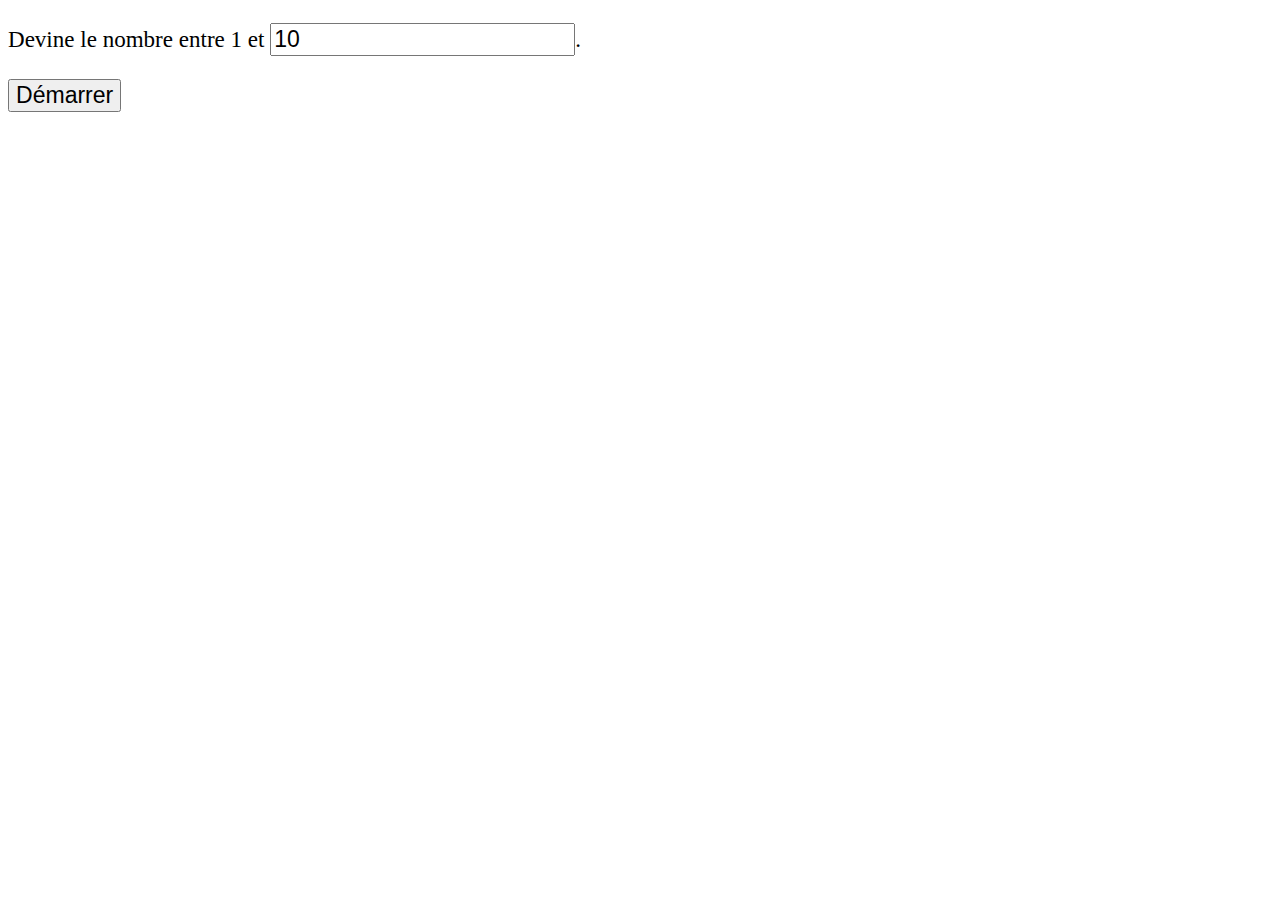
<file: cours/07 - Recherche dichotomique/index.html>
<!DOCTYPE html>
<html lang="en">
<head>
  <meta charset="UTF-8">
  <meta http-equiv="X-UA-Compatible" content="IE=edge">
  <meta name="viewport" content="width=device-width, initial-scale=1.0">
  <link rel="stylesheet" href="style.css">
  <title>Devine le nombre</title>
</head>
<body>
  <form action="">
    <p>Devine le nombre entre 1 et <input type="number" value="10" id="nombreMax">.</p>
    <p><button type="button" id="demarrer">Démarrer</button></p>
    <div id="jeu">
      <p id="messagePret"></p>
      <p>Votre choix : <input type="number" id="nombreChoisi"><input type="submit"></input></p>
      <input type="checkbox" id="tricher" name="tricher"><label for="tricher">Activer le mode triche</label>
      <p>Vos essais :</p>
      <ul id="essais">

      </ul>
      <p id="nombreTentatives"></p>
    </div>
  </form>
  <script src="script.js"></script>
</body>
</html>
</file>
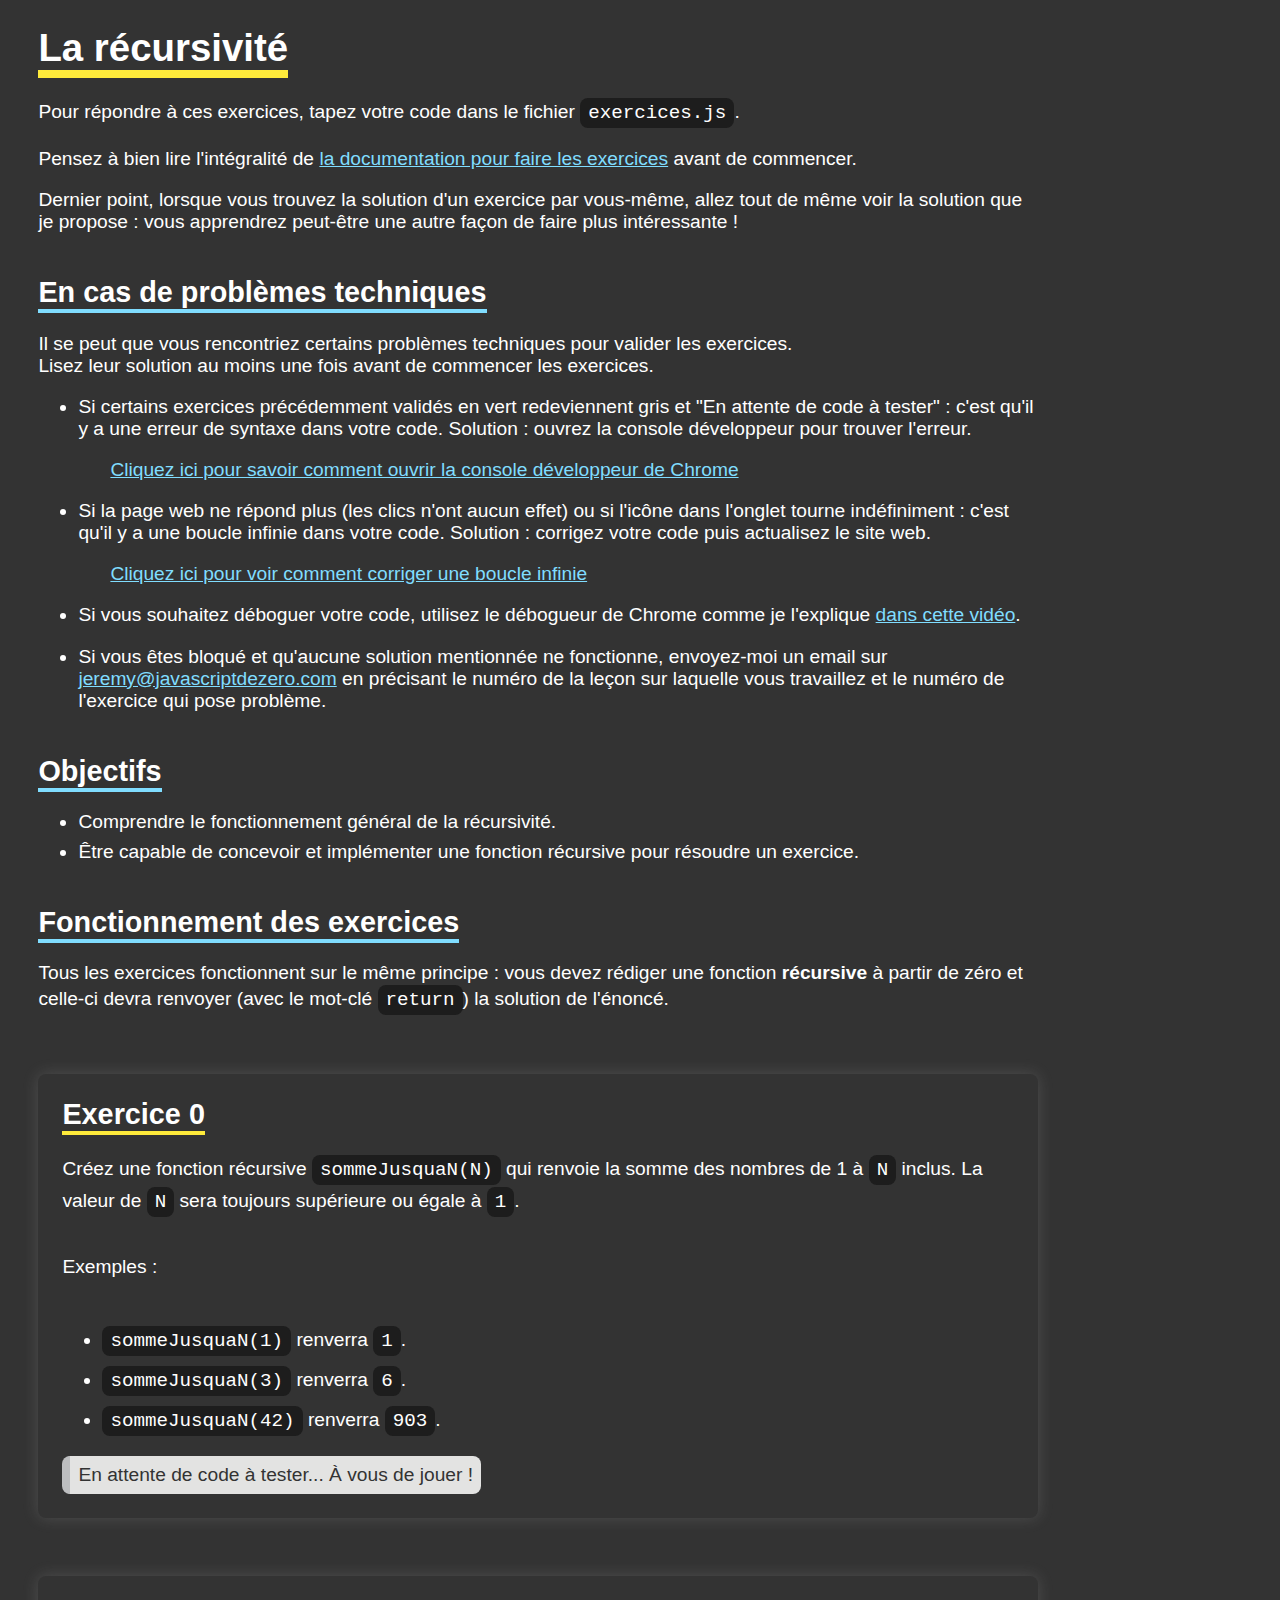
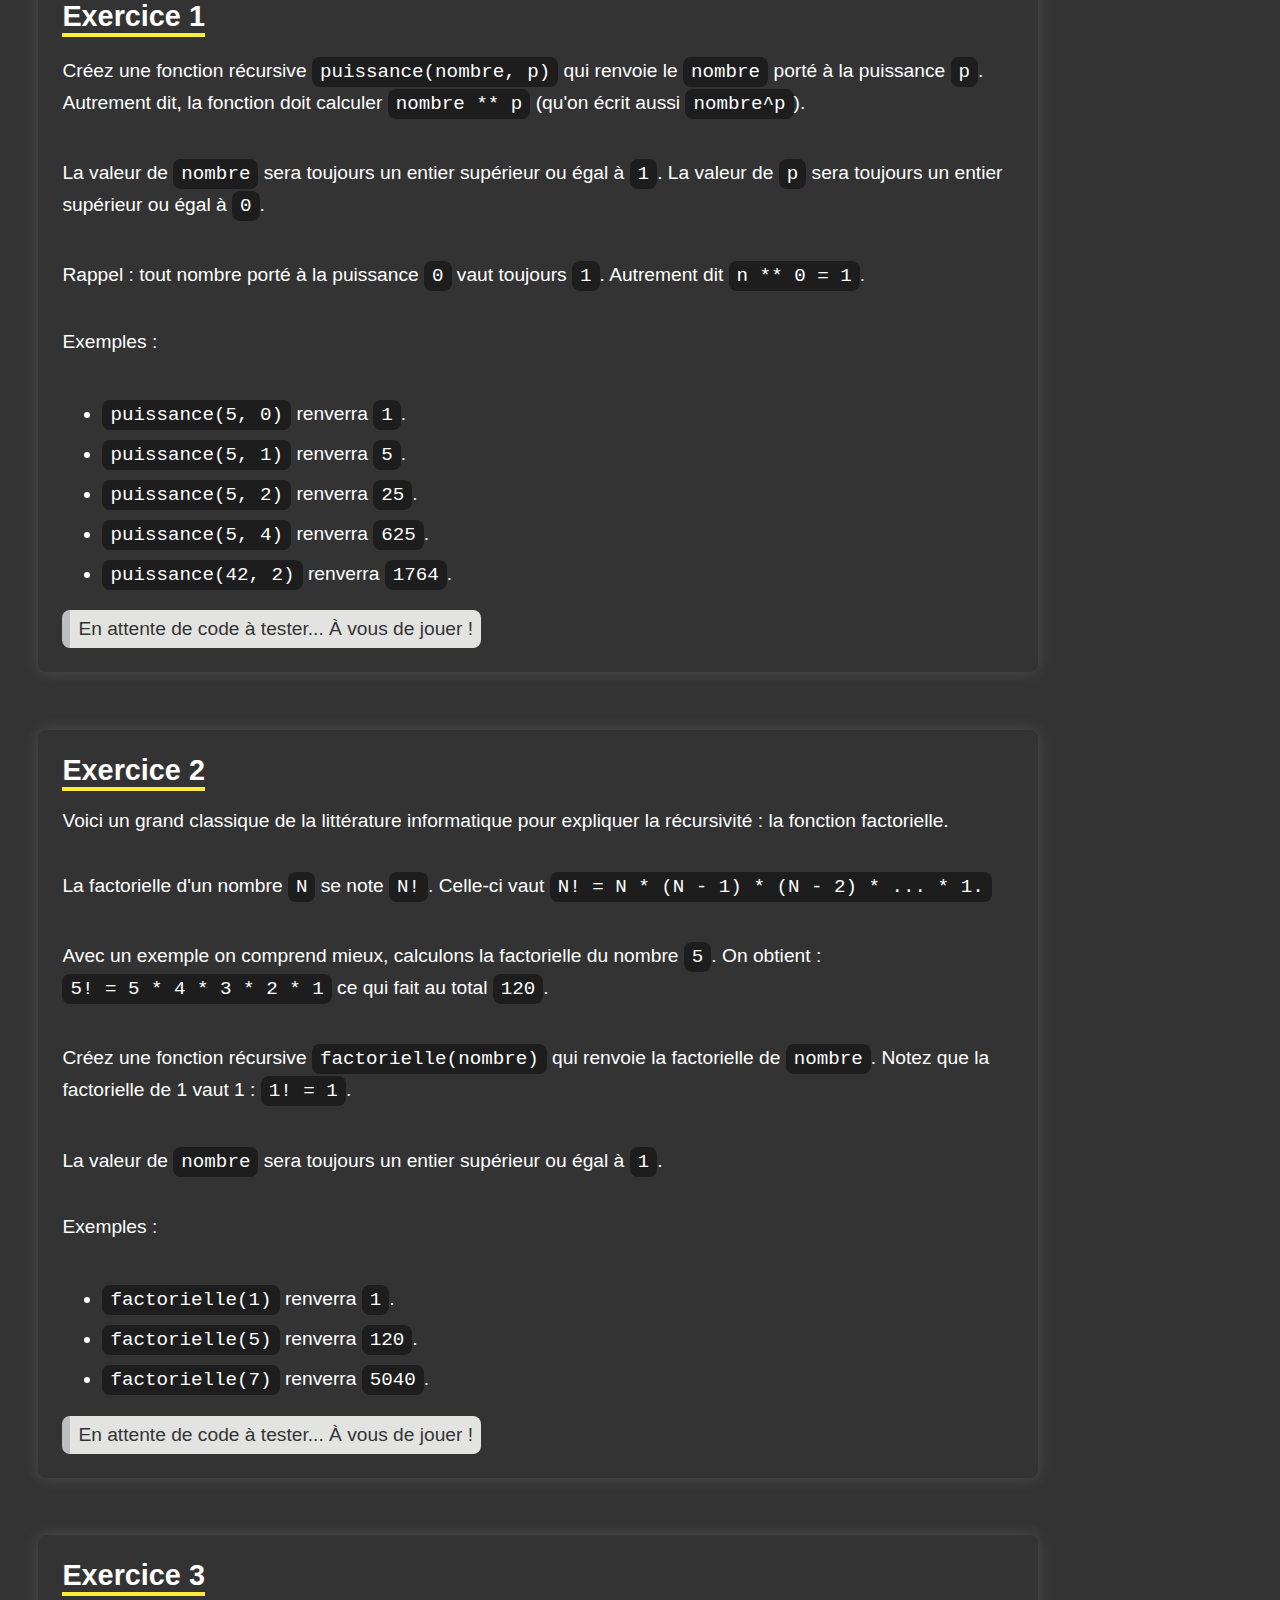
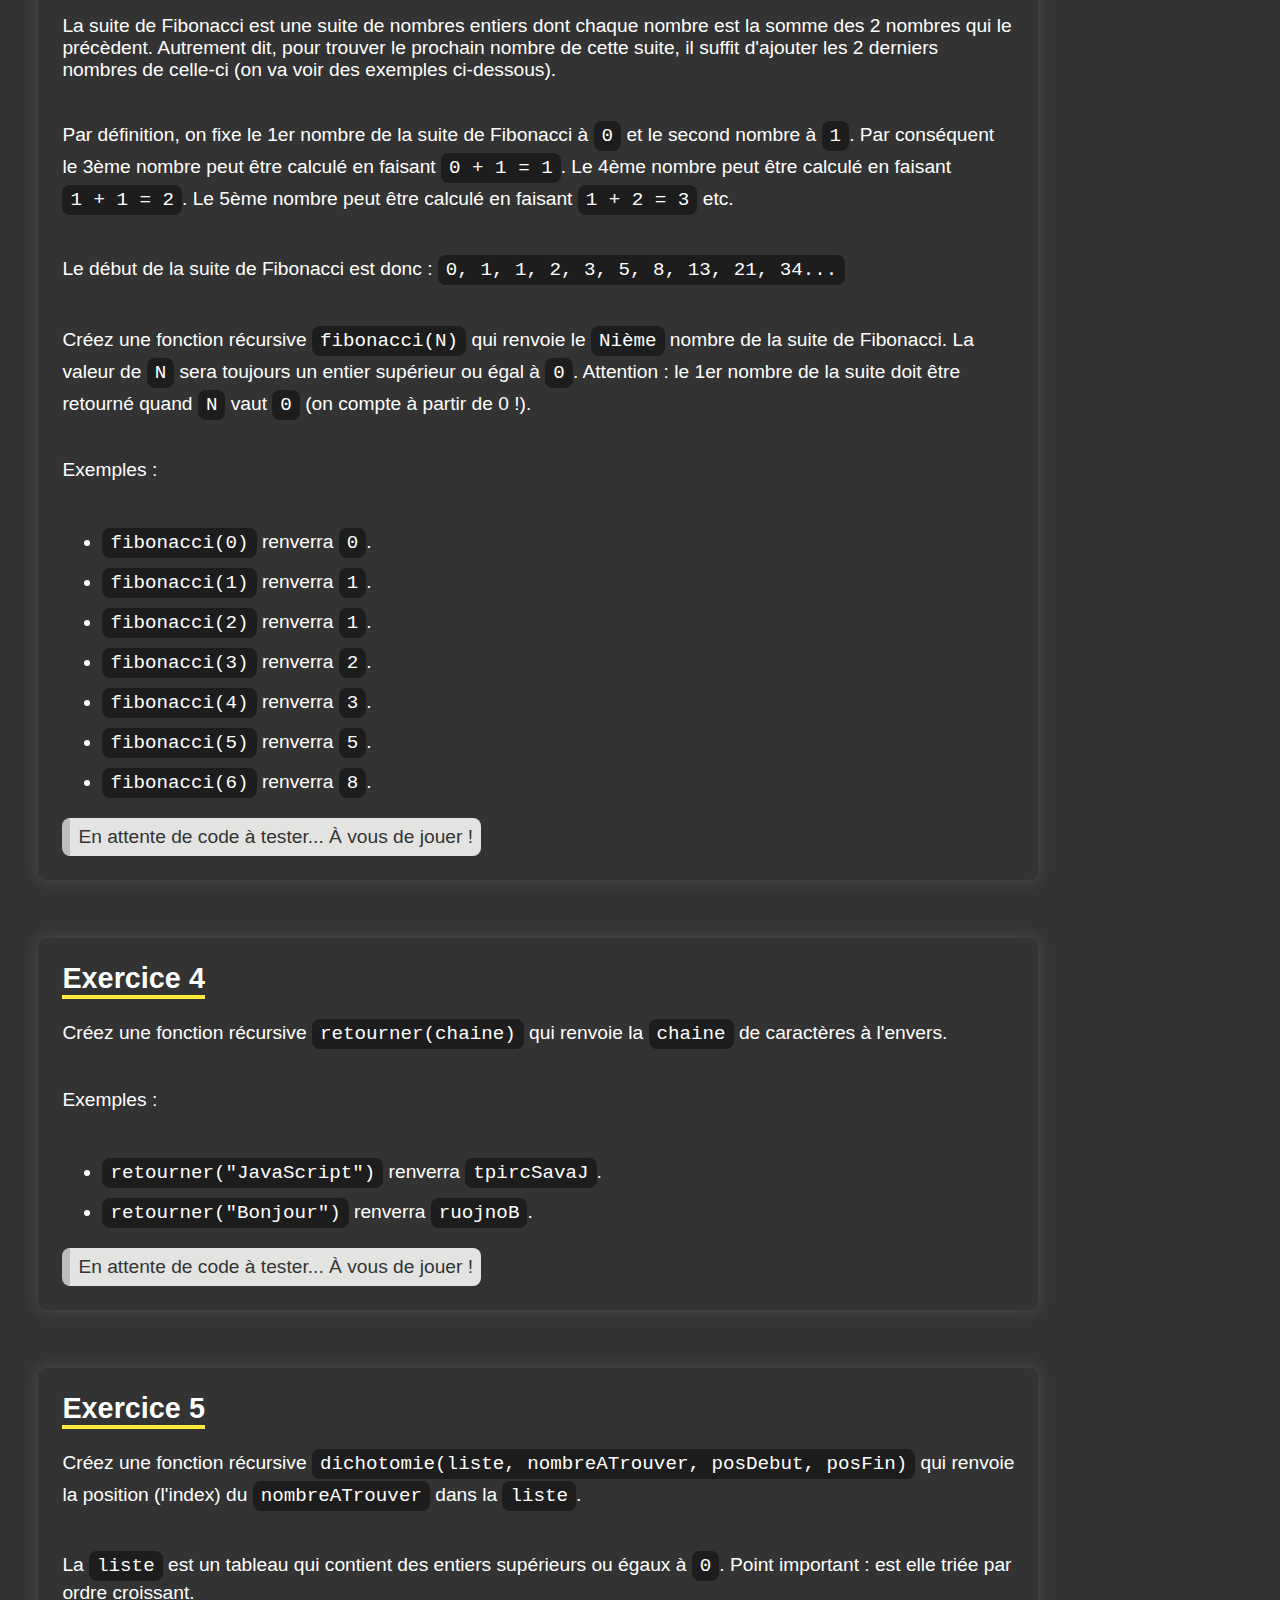
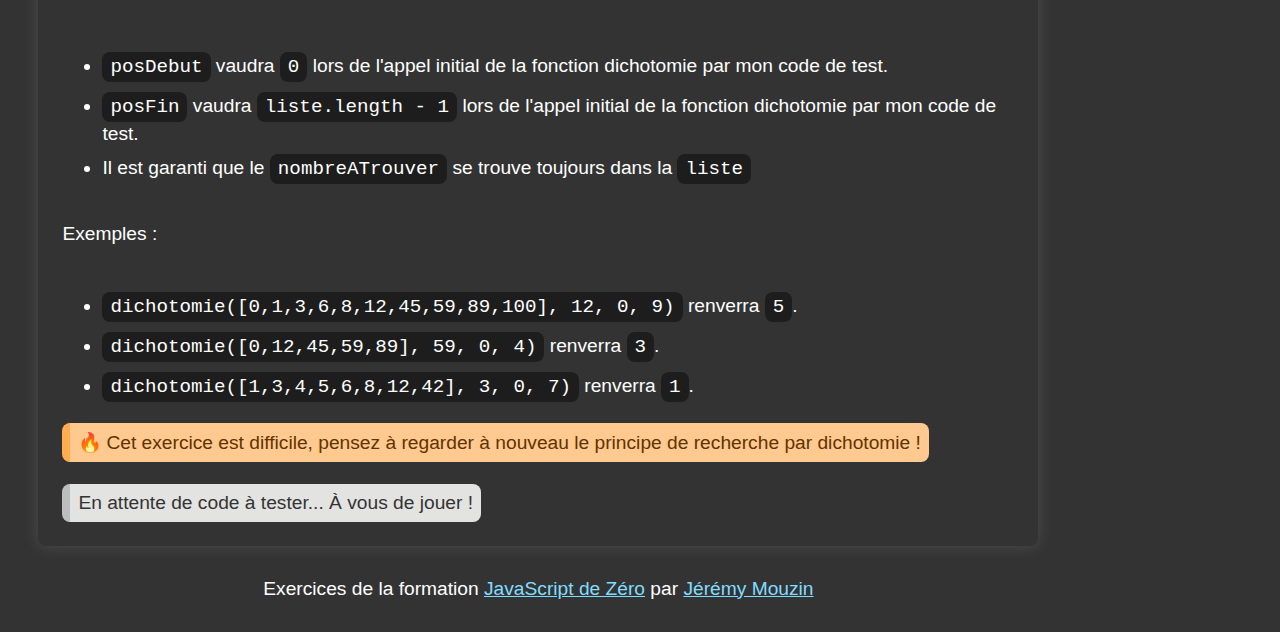
<file: cours/12 - Exercices sur la recursivite/exercices.html>
<!DOCTYPE html>
<html lang="fr">

<head>
  <meta charset="UTF-8" />
  <meta name="viewport" content="width=device-width, initial-scale=1.0" />
  <meta http-equiv="X-UA-Compatible" content="ie=edge" />
  <title>La récursivité</title>
  <link rel="stylesheet" type="text/css" href="../commun/style.css" />
  <link rel="icon" type="image/png" href="../../images/favicon-64px.png" />
</head>

<body>
  <h1>La récursivité</h1>
  <p>
    Pour répondre à ces exercices, tapez votre code dans le fichier <code>exercices.js</code>.<br />
  </p>
  <p>
    Pensez à bien lire l'intégralité de <a
      href="https://github.com/javascriptdezero/module-debutant/tree/master/cours#exercices"
      target="_blank">la documentation pour faire les exercices</a> avant de commencer.
  </p>
  <p>
    Dernier point, lorsque vous trouvez la solution d'un exercice par vous-même, allez tout de même voir la solution que
    je propose :
    vous apprendrez peut-être une autre façon de faire plus intéressante !
  </p>

  <h2>En cas de problèmes techniques</h2>
  <p>Il se peut que vous rencontriez certains problèmes techniques pour valider les exercices.<br>
    Lisez leur solution au moins une fois avant de commencer les exercices.</p>
  <ul>
    <li>
      <p>Si certains exercices précédemment validés en vert redeviennent gris et "En attente de code à tester" : c'est
        qu'il y
        a une erreur de syntaxe dans votre code. Solution : ouvrez la console développeur pour trouver l'erreur.</p>
      <details>
        <summary>Cliquez ici pour savoir comment ouvrir la console développeur de Chrome</summary>
        <p><strong>Sur Windows ou Linux</strong> : depuis Chrome, tapez <code>Ctrl + Shift + J</code> ou allez dans le
          menu (les 3
          petits points verticaux en haut à droite de la fenêtre de Chrome) puis allez dans Plus d'outils > Outils de
          développement.</p>
        <p><strong>Sur MacOS</strong> : depuis Chrome, tapez <code>⌘ + ⌥ + J</code> (Commande + Option + J) ou bien
          allez dans le
          menu Afficher > Options pour les développeurs > Console JavaScript.</p>
        <p>Le message d'erreur apparaît en rouge et est en anglais, il faudra le traduire. L'erreur vient du fichier
          noté sur la droite au numéro de ligne indiqué. Ouvrez ce fichier dans VSCode, rendez-vous à la ligne indiquée
          et corrigez l'erreur.<br><br>
          <img src="../../images/console-developpeur.jpg" alt="Onglet console de la console développeur"
            style="width: 100%">
        </p>
      </details>
    </li>
    <li>
      <p>Si la page web ne répond plus (les clics n'ont aucun effet) ou si l'icône dans l'onglet tourne indéfiniment :
        c'est qu'il y a une boucle infinie dans votre code. Solution : corrigez votre code puis actualisez le site web.
      </p>
      <details>
        <summary>Cliquez ici pour voir comment corriger une boucle infinie</summary>
        <p>Si vous avez fait une boucle infinie, l'icône de votre onglet va tourner comme ça indéfiniment
          :<br /><br /><img src="../../images/boucle-infinie.jpg" alt="page web en boucle infinie" width="400"></p>
        <p>Voici à quoi peut ressembler une boucle infinie dans du code :</p>
        <p class="code">
          let poidsClient = prochainClient.mesurerPoids();<br><br>

          while (poidsClient !== 0) {<br>
          &nbsp;&nbsp;console.log(poidsClient);<br>
          }
        </p>
        <p>Le problème ici, c'est que la condition de répétition de la boucle <code>poidsClient !== 0</code> est
          toujours vraie ! En effet, on ne modifie pas la valeur de <code>poidsClient</code> à l'intérieur de la boucle,
          par
          conséquent celle-ci s'exécutera sans jamais s'arrêter : vous avez fait une boucle infinie !</p>
        <p>Voici les étapes à respecter pour se sortir de ce problème :</p>
        <ol>
          <li>Dans le menu de Chrome (les 3 petits points verticaux en haut à droite de la fenêtre de Chrome), allez
            dans Plus d'outils > Gestionnaire de tâches, sélectionnez l'onglet qui pose problème dans la liste puis
            cliquez sur le bouton <code>Arrêter le processus</code> en bas à droite.
            <br>
            Vous pouvez également faire un clic droit sur la barre de titre de Chrome pour sélectionner plus rapidement
            le gestionnaire de tâches.
            <br><br>
            <img src="../../images/clic-droit-gestionnaire-taches.jpg"
              alt="clic droit pour accéder au gestionnaire de tâches" style="width: 100%"></li>
          <li>Corrigez le bogue dans votre code depuis VSCode.</li>
          <li>Actualisez à nouveau la page web qui a été précédemment arrêtée en cliquant sur la petite flèche à gauche
            de la barre d'adresse.<br><br><img src="../../images/actualiser.jpg" alt="flèche à cliquer pour actualiser"
              width="400"></li>
        </ol>
        <h3>Attention à la sauvegarde automatique dans VSCode !</h3>
        <p>Dans les paramètres, je vous conseille d'utiliser l'option <code>onFocusChange</code> pour la sauvegarde
          automatique.</p>
        <img src="../../images/autosave.jpg" alt="configuration option sauvegarde automatique vscode"
          style="width: 100%">
        <p>En effet, si vous avez l'option <code>afterDelay</code> de sélectionnée, ça veut dire que VSCode va
          sauvegarder votre code toutes les X secondes. Le site web va se recharger automatiquement à ce moment là et si
          votre code actuel génère une boucle infinie, Chrome va planter !</p>
        <p>Pour éviter ce problème, utilisez l'option <code>onFocusChange</code> qui indique à VSCode de sauvegarder
          votre fichier seulement si vous changez de fenêtre ou d'onglet. Vous pouvez aussi sauvegarder manuellemment
          avec <code>⌘ + S</code> sur MacOS ou <code>Ctrl + S</code> sur Windows ou Linux quand vous voulez vérifier que
          votre code fonctionne.</p>
      </details>
    </li>
    <li>
      <p>Si vous souhaitez déboguer votre code, utilisez le débogueur de Chrome comme je l'explique <a
          href="https://www.youtube.com/watch?v=_imeD5H-yCw&t=557" target="_blank">dans cette vidéo</a>.</p>
    </li>
    <li>
      <p>Si vous êtes bloqué et qu'aucune solution mentionnée ne fonctionne, envoyez-moi un email sur <a
          href="mailto:jeremy@javascriptdezero.com">jeremy@javascriptdezero.com</a> en précisant le numéro de la leçon
        sur laquelle vous travaillez et le numéro de l'exercice qui pose problème.</p>
    </li>
  </ul>

  <h2>Objectifs</h2>
  <ul>
    <li>Comprendre le fonctionnement général de la récursivité.</li>
    <li>Être capable de concevoir et implémenter une fonction récursive pour résoudre un exercice.</li>
  </ul>

  <h2>Fonctionnement des exercices</h2>

  <p>Tous les exercices fonctionnent sur le même principe : vous devez rédiger une fonction <strong>récursive</strong> à partir de zéro et celle-ci devra renvoyer (avec le mot-clé <code>return</code>) la solution de l'énoncé.</p>

  <div class="enonce" id="enonce-0">
    <h2>Exercice 0</h2>

    <p>
      Créez une fonction récursive <code>sommeJusquaN(N)</code> qui renvoie la somme des nombres de 1 à <code>N</code> inclus. La valeur de <code>N</code> sera toujours supérieure ou égale à <code>1</code>.
    </p>

    <p>Exemples :</p>
    <ul>
      <li><code>sommeJusquaN(1)</code> renverra <code>1</code>.</li>
      <li><code>sommeJusquaN(3)</code> renverra <code>6</code>.</li>
      <li><code>sommeJusquaN(42)</code> renverra <code>903</code>.</li>
    </ul>

    <div class="message"></div>
  </div>

  <div class="enonce" id="enonce-1">
    <h2>Exercice 1</h2>

    <p>
      Créez une fonction récursive <code>puissance(nombre, p)</code> qui renvoie le <code>nombre</code> porté à la puissance <code>p</code>. Autrement dit, la fonction doit calculer <code>nombre ** p</code> (qu'on écrit aussi <code>nombre^p</code>).
    </p>

    <p>La valeur de <code>nombre</code> sera toujours un entier supérieur ou égal à <code>1</code>. La valeur de <code>p</code> sera toujours un entier supérieur ou égal à <code>0</code>.</p>

    <p>Rappel : tout nombre porté à la puissance <code>0</code> vaut toujours <code>1</code>. Autrement dit <code>n ** 0 = 1</code>.</p>

    <p>Exemples :</p>
    <ul>
      <li><code>puissance(5, 0)</code> renverra <code>1</code>.</li>
      <li><code>puissance(5, 1)</code> renverra <code>5</code>.</li>
      <li><code>puissance(5, 2)</code> renverra <code>25</code>.</li>
      <li><code>puissance(5, 4)</code> renverra <code>625</code>.</li>
      <li><code>puissance(42, 2)</code> renverra <code>1764</code>.</li>
    </ul>

    <div class="message"></div>
  </div>

  <div class="enonce" id="enonce-2">
    <h2>Exercice 2</h2>

    <p>Voici un grand classique de la littérature informatique pour expliquer la récursivité : la fonction factorielle.</p>

    <p>La factorielle d'un nombre <code>N</code> se note <code>N!</code>. Celle-ci vaut <code>N! = N * (N - 1) * (N - 2) * ... * 1.</code></p>

    <p>Avec un exemple on comprend mieux, calculons la factorielle du nombre <code>5</code>. On obtient : <code>5! = 5 * 4 * 3 * 2 * 1</code> ce qui fait au total <code>120</code>.</p>

    <p>
      Créez une fonction récursive <code>factorielle(nombre)</code> qui renvoie la factorielle de <code>nombre</code>. Notez que la factorielle de 1 vaut 1 : <code>1! = 1</code>.
    </p>

    <p>La valeur de <code>nombre</code> sera toujours un entier supérieur ou égal à <code>1</code>.</p>

    <p>Exemples :</p>
    <ul>
      <li><code>factorielle(1)</code> renverra <code>1</code>.</li>
      <li><code>factorielle(5)</code> renverra <code>120</code>.</li>
      <li><code>factorielle(7)</code> renverra <code>5040</code>.</li>
    </ul>

    <div class="message"></div>
  </div>

  <div class="enonce" id="enonce-3">
    <h2>Exercice 3</h2>

    <p>La suite de Fibonacci est une suite de nombres entiers dont chaque nombre est la somme des 2 nombres qui le précèdent. Autrement dit, pour trouver le prochain nombre de cette suite, il suffit d'ajouter les 2 derniers nombres de celle-ci (on va voir des exemples ci-dessous).</p>
    
    <p>Par définition, on fixe le 1er nombre de la suite de Fibonacci à <code>0</code> et le second nombre à <code>1</code>. Par conséquent le 3ème nombre peut être calculé en faisant <code>0 + 1 = 1</code>. Le 4ème nombre peut être calculé en faisant <code>1 + 1 = 2</code>. Le 5ème nombre peut être calculé en faisant <code>1 + 2 = 3</code> etc.</p>

    <p>Le début de la suite de Fibonacci est donc : <code>0, 1, 1, 2, 3, 5, 8, 13, 21, 34...</code></p>

    <p>
      Créez une fonction récursive <code>fibonacci(N)</code> qui renvoie le <code>Nième</code> nombre de la suite de Fibonacci. La valeur de <code>N</code> sera toujours un entier supérieur ou égal à <code>0</code>. Attention : le 1er nombre de la suite doit être retourné quand <code>N</code> vaut <code>0</code> (on compte à partir de 0 !).
    </p>

    <p>Exemples :</p>
    <ul>
      <li><code>fibonacci(0)</code> renverra <code>0</code>.</li>
      <li><code>fibonacci(1)</code> renverra <code>1</code>.</li>
      <li><code>fibonacci(2)</code> renverra <code>1</code>.</li>
      <li><code>fibonacci(3)</code> renverra <code>2</code>.</li>
      <li><code>fibonacci(4)</code> renverra <code>3</code>.</li>
      <li><code>fibonacci(5)</code> renverra <code>5</code>.</li>
      <li><code>fibonacci(6)</code> renverra <code>8</code>.</li>
    </ul>

    <div class="message"></div>
  </div>

  <div class="enonce" id="enonce-4">
    <h2>Exercice 4</h2>

    <p>
      Créez une fonction récursive <code>retourner(chaine)</code> qui renvoie la <code>chaine</code> de caractères à l'envers.
    </p>

    <p>Exemples :</p>
    <ul>
      <li><code>retourner("JavaScript")</code> renverra <code>tpircSavaJ</code>.</li>
      <li><code>retourner("Bonjour")</code> renverra <code>ruojnoB</code>.</li>
    </ul>

    <div class="message"></div>
  </div>

  <div class="enonce" id="enonce-5">
    <h2>Exercice 5</h2>

    <p>
      Créez une fonction récursive <code>dichotomie(liste, nombreATrouver, posDebut, posFin)</code> qui renvoie la position (l'index) du <code>nombreATrouver</code> dans la <code>liste</code>.
    </p>

    <p>La <code>liste</code> est un tableau qui contient des entiers supérieurs ou égaux à <code>0</code>. Point important : est elle triée par ordre croissant.</p>

    <ul>
      <li><code>posDebut</code> vaudra <code>0</code> lors de l'appel initial de la fonction dichotomie par mon code de test.</li>
      <li><code>posFin</code> vaudra <code>liste.length - 1</code> lors de l'appel initial de la fonction dichotomie par mon code de test.</li>
      <li>Il est garanti que le <code>nombreATrouver</code> se trouve toujours dans la <code>liste</code></li>
    </ul>

    <p>Exemples :</p>
    <ul>
      <li><code>dichotomie([0,1,3,6,8,12,45,59,89,100], 12, 0, 9)</code> renverra <code>5</code>.</li>
      <li><code>dichotomie([0,12,45,59,89], 59, 0, 4)</code> renverra <code>3</code>.</li>
      <li><code>dichotomie([1,3,4,5,6,8,12,42], 3, 0, 7)</code> renverra <code>1</code>.</li>
    </ul>

    <div class="attention">Cet exercice est difficile, pensez à regarder à nouveau le principe de recherche par dichotomie !</div><br/>

    <div class="message"></div>
  </div>

  <footer>
    Exercices de la formation <a href="https://www.javascriptdezero.com">JavaScript de Zéro</a> par
    <a href="https://twitter.com/JeremyMouzin">Jérémy Mouzin</a>
  </footer>

  <script src="../commun/mes-outils.js"></script>
  <script src="../commun/init.js"></script>
  <script src="exercices.js"></script>
  <script src="validateur/tests.js"></script>
</body>

</html>
</file>
<file: cours/07 - Recherche dichotomique/style.css>
* {
  font-size: 1.2rem;
}

#jeu {
  display: none;
}
</file>
<file: cours/commun/style.css>
*, *::before, *::after {
  box-sizing: border-box;
}

:root {
  /* Couleurs */
  --gris-clair: #e3e3e2;
  --gris: #bdbec0;
  --gris-transparent: rgba(189, 190, 192, 0.2);
  --gris-fonce: #333;
  --noir: #1d1d1d;
  --jaune: rgb(255, 235, 59);
  --vert-clair: #c8ffa1;
  --vert: #9ceb60;
  --vert-tres-fonce: #265700;
  --bleu: #80ddff;
  --bleu-fonce: #0077ff;
  --rouge: #ff866e;
  --rouge-transparent: #ff866e;
  --rouge-clair: #ffb59e;
  --rouge-tres-fonce: #6e1200;
  --orange: #fead51;
  --orange-clair: #ffc98f;
  --orange-tres-fonce: #613300;

  /* Dimensions générales */
  --dim-demie: 4px;
  --dim-base: 8px;
  --dim-double: 16px;
  --dim-triple: 24px;
  --dim-quadruple: 32px;
  --dim-insecte: 200px;

  /* Propriétés communes */
  --bordure-titre: solid var(--bleu);
  --bordure-titre-succes: solid var(--vert);
  --bordure-titre-echec: solid var(--rouge);
  --bordure-titre-devinette: solid var(--bleu);
  --bordure-gauche: solid var(--dim-base);
  --background-insecte: top var(--dim-triple) right var(--dim-triple) / var(--dim-insecte) no-repeat;
}

/* Éléments HTML classiques */

body {
  background-color: var(--gris-fonce);
  margin: 0 2em;
  color: white;
  font-family: "Nunito Sans", "Open Sans", "Roboto", sans-serif;
  font-size: calc(1em + 0.25vw);
  -moz-tab-size: 4;
  -o-tab-size: 4;
  tab-size: 4;
  max-width: 1000px;
}

h1,
h2 {
  border-bottom: var(--bordure-titre) var(--dim-demie);
  font-family: "Montserrat", "Open Sans", "Roboto", sans-serif;
  font-weight: 600;
  margin-bottom: 0;
  display: inline-block;
}

h1 {
  display: inline-block;
  border-bottom: solid var(--jaune) var(--dim-base);
}

a, summary {
  color: var(--bleu);
}

details {
  margin-left: 2rem;
}

.enonce details {
  margin-left: 0;
  margin-bottom: var(--dim-double);
}

summary {
  text-decoration: underline;
  cursor: pointer;
  display: inline-block;
}

code,
p.code {
  display: inline-block;
  color: white;
  background-color: var(--noir);
  font-family: "Courier New", Courier, monospace;
  border-radius: var(--dim-base);
  padding: var(--dim-demie) var(--dim-base);
  margin: 1px 0;
}

footer {
  text-align: center;
  margin-top: var(--dim-quadruple);
  margin-bottom: var(--dim-quadruple);
}

.img-auto-redimensionne {
  -webkit-box-sizing: border-box;
          box-sizing: border-box;
  width: 100%;
  height: 100%;
  -o-object-fit: contain;
     object-fit: contain;
  padding: var(--dim-base) 0;
}

li {
  margin-top: var(--dim-base);
}

/**************************
 * Classes personnalisées *
 **************************/

.enonce > h2 {
  border-color: var(--jaune);
}

a.mdn::before {
  content: "";
  display: inline-block;
  background-image: url("../../images/icone-mdn.jpg");
  background-size: 20px;
  width: 20px;
  height: 20px;
  border-radius: 6px;
  margin-right: var(--dim-base);
  vertical-align: -10%;
}

a.wikipedia::before {
  content: "";
  display: inline-block;
  background-image: url("../../images/icone-wikipedia.jpg");
  background-size: 20px;
  width: 20px;
  height: 20px;
  border-radius: 6px;
  margin-right: var(--dim-base);
  vertical-align: -10%;
}

pre.valeur {
  font-size: 110%;
  display: inline-block;
  margin: 8px 0;
  white-space: pre-wrap;
  overflow-wrap: anywhere;
}

pre.inline {
  display: inline;
}

p.code {
  padding: var(--dim-base) var(--dim-double);
  margin-top: 0;
  margin-bottom: var(--dim-double);
  line-height: 1.4em;
}

.clearboth {
  clear: both;
}

.espace {
  background-color: var(--rouge);
}

/* Gestion des énoncés */

.enonce {
  display: -webkit-box;
  display: -ms-flexbox;
  display: flex;
  -webkit-box-orient: vertical;
  -webkit-box-direction: normal;
  -ms-flex-direction: column;
  flex-direction: column;
  -webkit-box-align: start;
  -ms-flex-align: start;
  align-items: flex-start;
  margin: 3em 0;
  border-radius: var(--dim-base);
  padding: var(--dim-triple);
  -webkit-box-shadow: var(--gris-transparent) 0 0 var(--dim-double);
  box-shadow: var(--gris-transparent) 0 0 var(--dim-double);
}

.enonce.succes {
  -webkit-box-shadow: var(--vert) 0 0 var(--dim-double);
  box-shadow: var(--vert) 0 0 var(--dim-double);
}

.enonce.echec {
  -webkit-box-shadow: var(--rouge-transparent) 0 0 var(--dim-double);
  box-shadow: var(--rouge-transparent) 0 0 var(--dim-double);
}

.enonce h2 {
  margin-top: 0;
  margin-bottom: 0;
  margin-right: var(--dim-double);
}

.enonce.succes h2 {
  border-bottom: var(--bordure-titre-succes) var(--dim-demie);
}

.enonce.echec h2 {
  border-bottom: var(--bordure-titre-echec) var(--dim-demie);
}

.enonce .message {
  padding: var(--dim-base);
  border-radius: var(--dim-base);
  background-color: var(--gris-clair);
  color: var(--gris-fonce);
  border-left: var(--bordure-gauche) var(--gris);
}

.enonce .message p {
  margin: var(--dim-base) auto;
}

.enonce.succes .message {
  padding: var(--dim-double);
  background-color: var(--vert-clair);
  color: var(--vert-tres-fonce);
  border-left: var(--bordure-gauche) var(--vert);
}

.enonce.echec .message {
  padding: var(--dim-double);
  background-color: var(--rouge-clair);
  color: var(--rouge-tres-fonce);
  border-left: var(--bordure-gauche) var(--rouge);
}

.indication-tests-reussis {
  display: inline-block;
  color: var(--noir);
  border-bottom: var(--dim-demie) dotted var(--bleu-fonce);
  padding-bottom: var(--dim-demie);
}

/* Devinettes */
.devinette {
  -webkit-box-shadow: var(--bleu) 0 0 var(--dim-double);
  box-shadow: var(--bleu) 0 0 var(--dim-double);
}

.devinette h2 {
  border-bottom: var(--bordure-titre-devinette) var(--dim-demie);
}

.enonce:last-of-type {
  margin-bottom: 0;
}

/* Chassez les bogues */

.enonce.bogue {
  display: block;
}

.enonce.bogue h2 {
  display: inline-block;
}

.enonce.bogue {
  min-height: var(--dim-insecte);
}

.enonce.bogue img {
  float: right;
  width: var(--dim-insecte);
  height: var(--dim-insecte);
  margin: 0 0 var(--dim-double) var(--dim-double);
}

.enonce.bogue.echec img {
  content: url("../../images/insecte-mange.png");
}

.enonce.bogue .message {
  display: inline-block;
}

.enonce.bogue p.code {
  display: -webkit-box;
  display: -ms-flexbox;
  display: flex;
}

/* Le layout pour le succès est différent */

.enonce.bogue.succes {
  position: relative;
  display: -webkit-box;
  display: -ms-flexbox;
  display: flex;
  -webkit-box-orient: vertical;
  -webkit-box-direction: normal;
  -ms-flex-direction: column;
  flex-direction: column;
  -webkit-box-pack: center;
  -ms-flex-pack: center;
  justify-content: center;
  margin-top: var(--dim-triple);
  padding-right: calc(var(--dim-insecte) + 2 * var(--dim-triple));
}

.enonce.bogue.succes img {
  content: url("../../images/insecte-fuit.png");
  position: absolute;
  top: var(--dim-triple);
  right: var(--dim-triple);
}

.enonce.bogue.succes .message {
  margin-top: var(--dim-triple);
}

/* Note importante (message "attention !") */

.attention::before {
  content: "🔥";
  margin-right: var(--dim-demie);
}

.attention, .information {
  display: inline-block;
  background-color: var(--orange-clair);
  color: var(--orange-tres-fonce);
  border-left: var(--bordure-gauche) var(--orange);
  padding: var(--dim-base);
  border-radius: var(--dim-base);
  margin-top: 0;
}

.attention a {
  color: var(--bleu-fonce);
}
</file>
